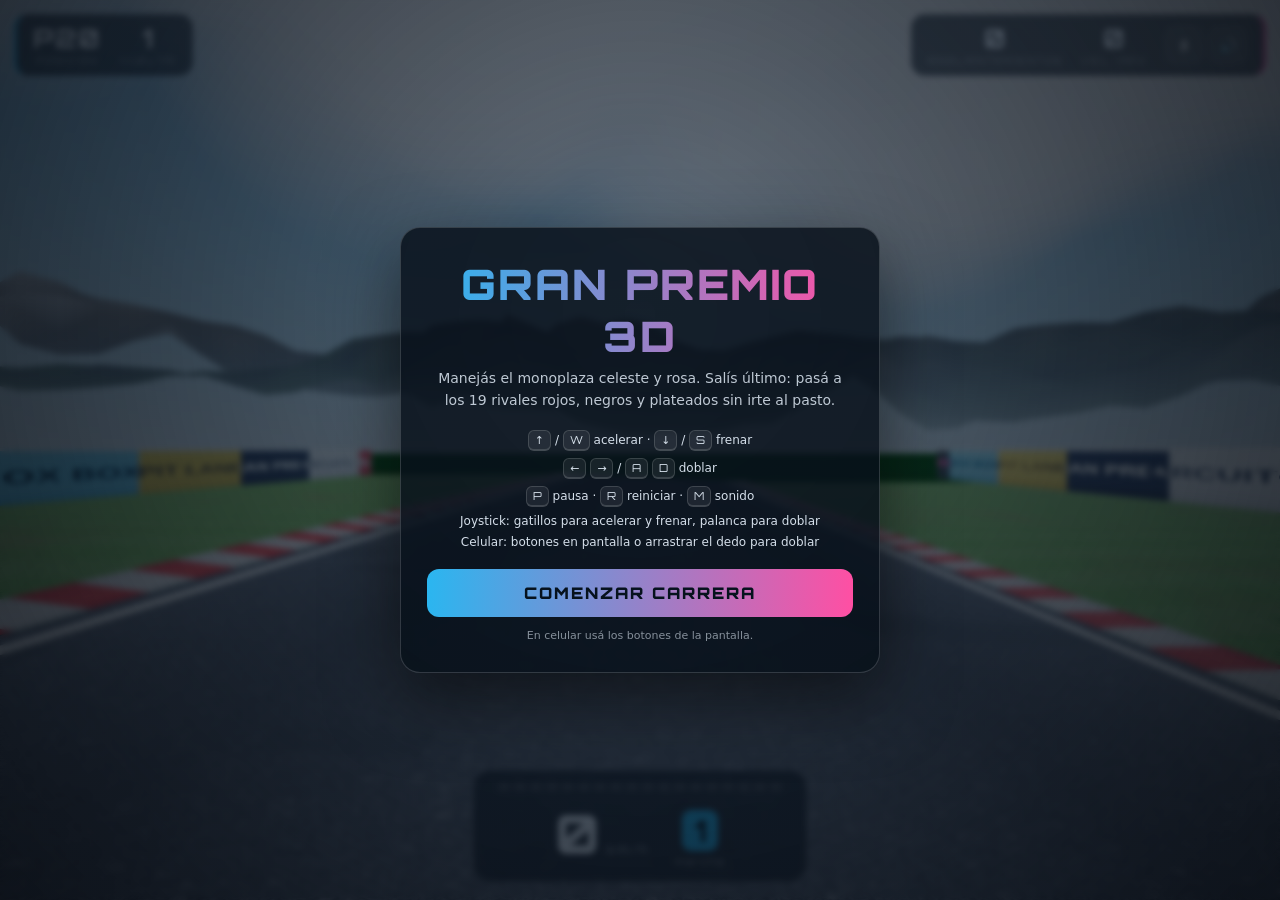
<file: index.html>
<!DOCTYPE html>
<html lang="es">
<head>
<meta charset="utf-8">
<meta name="viewport" content="width=device-width, initial-scale=1, maximum-scale=1, user-scalable=no, viewport-fit=cover">
<title>Gran Premio 3D — Fórmula 1</title>
<link rel="preconnect" href="https://fonts.googleapis.com">
<link rel="preconnect" href="https://fonts.gstatic.com" crossorigin>
<link href="https://fonts.googleapis.com/css2?family=Orbitron:wght@600;800;900&display=swap" rel="stylesheet">
<meta name="theme-color" content="#0a1420">
<meta name="mobile-web-app-capable" content="yes">
<meta name="apple-mobile-web-app-capable" content="yes">
<meta name="apple-mobile-web-app-status-bar-style" content="black-translucent">
<link rel="manifest" href="manifest.webmanifest">
<link rel="icon" href="icons/icon-192.png">
<link rel="apple-touch-icon" href="icons/icon-192.png">
<link rel="stylesheet" href="css/style.css">
</head>
<body>
  <canvas id="scene"></canvas>

  <div id="hud">
    <div class="panel tl">
      <div class="stat"><b id="pos">P20</b><span>posición</span></div>
      <div class="stat"><b id="lap">1</b><span>vuelta</span></div>
    </div>

    <div class="panel tr">
      <div class="stat"><b id="passes">0</b><span>adelantamientos</span></div>
      <div class="stat"><b id="best">0</b><span>vel. máx</span></div>
      <div class="btns">
        <button id="pausebtn" title="Pausa (P)" aria-label="Pausa">II</button>
        <button id="mute" title="Sonido (M)" aria-label="Sonido" aria-pressed="false">🔊</button>
      </div>
    </div>

    <div id="dash">
      <div id="revbar"></div>
      <div class="readout">
        <div class="speedbox"><b id="speed">0</b><span>km/h</span></div>
        <div class="gearbox"><b id="gear">1</b><span>marcha</span></div>
      </div>
    </div>

    <div id="rush" aria-hidden="true"></div>
    <div id="msg"></div>

    <div id="touch">
      <div class="pad left">
        <button id="tc-left" aria-label="Izquierda">◀</button>
        <button id="tc-right" aria-label="Derecha">▶</button>
      </div>
      <div class="pad right">
        <button id="tc-brake" aria-label="Freno">FRENO</button>
        <button id="tc-gas" aria-label="Acelerar">GAS</button>
      </div>
    </div>
  </div>

  <div id="overlay">
    <div class="card">
      <h1>GRAN PREMIO <span>3D</span></h1>
      <p class="tagline">Manejás el monoplaza celeste y rosa. Salís último: pasá a los 19 rivales rojos, negros y plateados sin irte al pasto.</p>
      <ul class="controls">
        <li><kbd>↑</kbd> / <kbd>W</kbd> acelerar · <kbd>↓</kbd> / <kbd>S</kbd> frenar</li>
        <li><kbd>←</kbd> <kbd>→</kbd> / <kbd>A</kbd> <kbd>D</kbd> doblar</li>
        <li><kbd>P</kbd> pausa · <kbd>R</kbd> reiniciar · <kbd>M</kbd> sonido</li>
        <li>Joystick: gatillos para acelerar y frenar, palanca para doblar</li>
        <li>Celular: botones en pantalla o arrastrar el dedo para doblar</li>
      </ul>
      <button id="startbtn">COMENZAR CARRERA</button>
      <p class="hint">En celular usá los botones de la pantalla.</p>
    </div>
  </div>

  <script src="vendor/three.min.js"></script>
  <script src="js/input.js"></script>
  <script src="js/textures.js"></script>
  <script src="js/fx.js"></script>
  <script src="js/terrain.js"></script>
  <script src="js/track.js"></script>
  <script src="js/car.js"></script>
  <script src="js/sky.js"></script>
  <script src="js/game.js"></script>
  <script>
    // Instalable y jugable sin conexion (no aplica dentro del APK: file://)
    if ('serviceWorker' in navigator && location.protocol.indexOf('http') === 0) {
      window.addEventListener('load', function () {
        navigator.serviceWorker.register('sw.js').catch(function () {});
      });
    }
  </script>
</body>
</html>
</file>
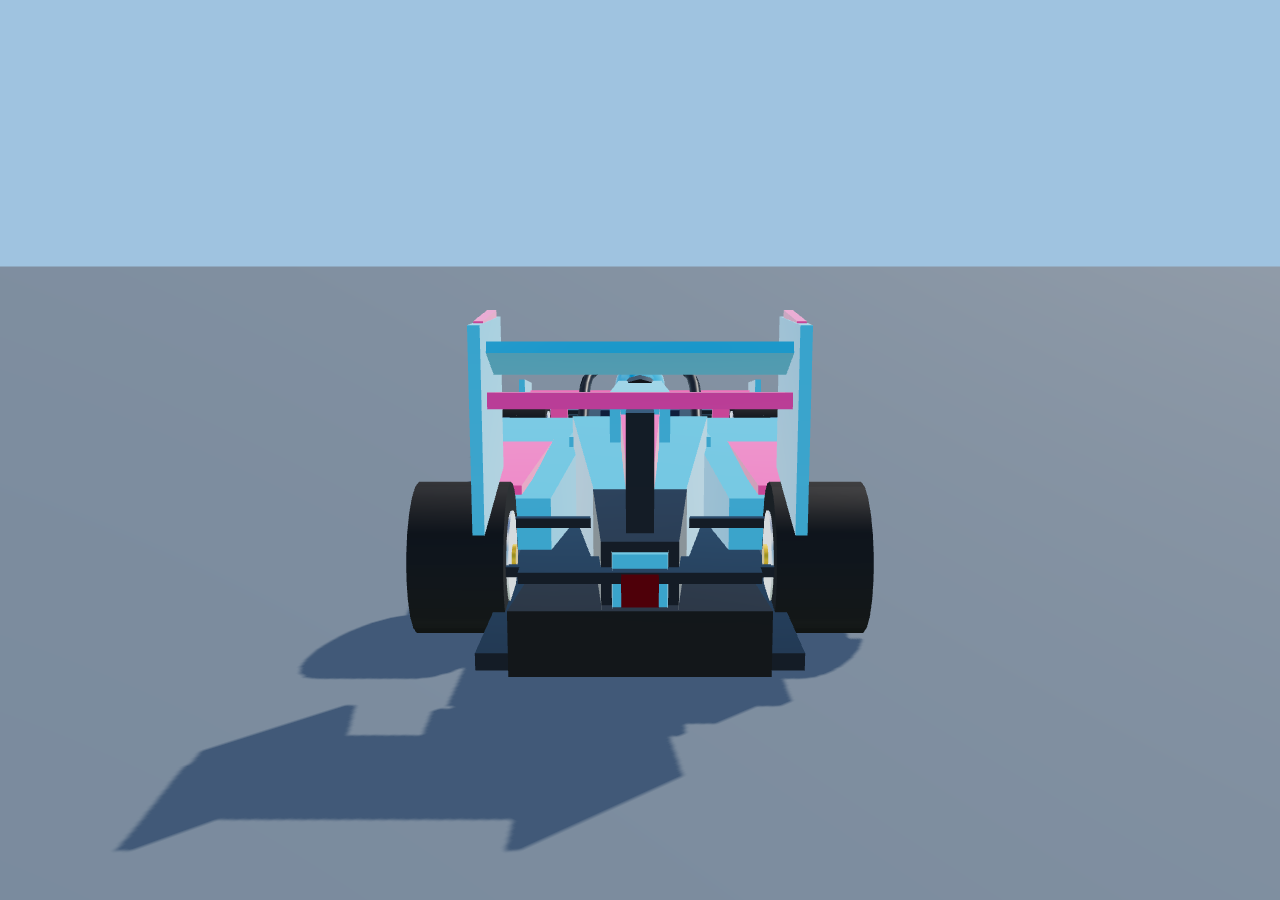
<file: showroom.html>
<!DOCTYPE html>
<html lang="es"><head><meta charset="utf-8"><title>Showroom</title>
<style>html,body{margin:0;height:100%;background:#1b2330;overflow:hidden}canvas{display:block}</style></head>
<body>
<canvas id="c"></canvas>
<script src="vendor/three.min.js"></script>
<script src="js/textures.js"></script>
<script src="js/car.js"></script>
<script>
var r = new THREE.WebGLRenderer({canvas: document.getElementById('c'), antialias:true});
r.setSize(innerWidth, innerHeight); r.shadowMap.enabled = true; r.shadowMap.type = THREE.PCFSoftShadowMap;
if ('outputColorSpace' in r) r.outputColorSpace = THREE.SRGBColorSpace;
r.toneMapping = THREE.ACESFilmicToneMapping; r.toneMappingExposure = 0.98;
var sc = new THREE.Scene(); sc.background = new THREE.Color(0x9fc3e0);
var cam = new THREE.PerspectiveCamera(38, innerWidth/innerHeight, 0.1, 200);
sc.add(new THREE.HemisphereLight(0xc6ddf2, 0x4a6b34, 0.45));
var sun = new THREE.DirectionalLight(0xfff3e0, 1.2); sun.position.set(-6, 9, 6); sun.castShadow = true;
sun.shadow.camera.left=-8;sun.shadow.camera.right=8;sun.shadow.camera.top=8;sun.shadow.camera.bottom=-8;
sun.shadow.mapSize.set(2048,2048); sun.shadow.normalBias=0.03; sc.add(sun);
var floor = new THREE.Mesh(new THREE.PlaneGeometry(60,60), new THREE.MeshStandardMaterial({color:0x55606c, roughness:0.9}));
floor.rotation.x = -Math.PI/2; floor.receiveShadow = true; sc.add(floor);
var pm = new THREE.PMREMGenerator(r); sc.environment = pm.fromEquirectangular(GFX.sky()).texture;
var car = CarFactory.build(Object.assign({}, CarFactory.LIVERIES.alpine, {blobShadow:false}));
sc.add(car.root);
window.setView = function(which){
  var p = {rear:[0,2.2,-8], front:[0,1.8,8.5], side:[8,2.0,0.5], top:[3.2,5.2,5.2], cockpit:[1.4,1.5,3.2]}[which];
  cam.position.set(p[0],p[1],p[2]); cam.lookAt(0,0.6,0); r.render(sc,cam);
};
setView('rear');
</script></body></html>
</file>
<file: css/style.css>
:root {
  --celeste: #2ab6f0;
  --rosa: #ff4fa3;
  --panel: rgba(10, 18, 28, 0.62);
  --line: rgba(255, 255, 255, 0.16);
  --font: 'Orbitron', 'Segoe UI', system-ui, sans-serif;
}

* { box-sizing: border-box; }

html, body {
  margin: 0;
  padding: 0;
  height: 100%;
  overflow: hidden;
  background: #0a1420;
  color: #eaf4ff;
  font-family: var(--font);
  -webkit-tap-highlight-color: transparent;
}

#scene { display: block; width: 100vw; height: 100vh; }

#hud {
  position: fixed;
  inset: 0;
  pointer-events: none;
  padding: max(14px, env(safe-area-inset-top)) max(14px, env(safe-area-inset-right)) max(14px, env(safe-area-inset-bottom)) max(14px, env(safe-area-inset-left));
}

.panel {
  position: absolute;
  display: flex;
  gap: 18px;
  align-items: center;
  padding: 10px 16px;
  background: var(--panel);
  border: 1px solid var(--line);
  border-radius: 14px;
  backdrop-filter: blur(6px);
}
.panel.tl { top: 14px; left: 14px; border-left: 3px solid var(--celeste); }
.panel.tr { top: 14px; right: 14px; border-right: 3px solid var(--rosa); }

.stat { display: flex; flex-direction: column; align-items: center; line-height: 1; }
.stat b { font-size: 26px; font-weight: 800; letter-spacing: 1px; font-variant-numeric: tabular-nums; }
.stat span { margin-top: 5px; font-size: 9px; letter-spacing: 2px; text-transform: uppercase; opacity: .62; }

.btns { display: flex; gap: 6px; }
.btns button {
  pointer-events: auto;
  border: 1px solid var(--line);
  background: rgba(255, 255, 255, .07);
  color: #fff;
  font-family: var(--font);
  font-size: 15px;
  font-weight: 700;
  border-radius: 10px;
  width: 38px; height: 38px;
  cursor: pointer;
  touch-action: manipulation;
}
.btns button:hover { background: rgba(255, 255, 255, .14); }
.btns button:focus-visible { outline: 2px solid var(--celeste); outline-offset: 2px; }

#dash {
  position: absolute;
  left: 50%;
  bottom: 18px;
  transform: translateX(-50%);
  display: flex;
  flex-direction: column;
  align-items: center;
  gap: 8px;
  padding: 12px 24px 14px;
  background: var(--panel);
  border: 1px solid var(--line);
  border-radius: 18px;
  backdrop-filter: blur(6px);
  min-width: 300px;
}

#revbar { display: flex; gap: 4px; }
#revbar i {
  width: 12px; height: 8px;
  border-radius: 2px;
  background: rgba(255, 255, 255, .13);
  transition: background .06s linear;
}
#revbar i.on { background: #45f08a; box-shadow: 0 0 8px rgba(69, 240, 138, .8); }
#revbar i.amber.on { background: #ffd23f; box-shadow: 0 0 8px rgba(255, 210, 63, .8); }
#revbar i.red.on { background: #ff3b57; box-shadow: 0 0 10px rgba(255, 59, 87, .9); }

.readout { display: flex; align-items: flex-end; gap: 26px; }
.speedbox { display: flex; align-items: baseline; gap: 8px; }
.speedbox b { font-size: 54px; font-weight: 900; letter-spacing: -1px; font-variant-numeric: tabular-nums; }
.speedbox span { font-size: 12px; letter-spacing: 2px; opacity: .65; }
.gearbox { display: flex; flex-direction: column; align-items: center; }
.gearbox b {
  font-size: 30px; font-weight: 800; color: #0a1420;
  background: var(--celeste);
  border-radius: 9px;
  padding: 2px 12px;
}
.gearbox span { margin-top: 5px; font-size: 9px; letter-spacing: 2px; opacity: .62; }

#msg {
  position: absolute;
  top: 22%;
  left: 50%;
  transform: translate(-50%, -10px);
  font-size: clamp(20px, 4vw, 36px);
  font-weight: 900;
  letter-spacing: 3px;
  text-shadow: 0 4px 24px rgba(0, 0, 0, .65);
  color: #fff;
  opacity: 0;
  transition: opacity .2s ease, transform .2s ease;
  white-space: nowrap;
}
#msg.show { opacity: 1; transform: translate(-50%, 0); }

body.offtrack #dash { box-shadow: 0 0 0 2px var(--rosa); }

/* Halo de velocidad: se cierra la vista cuando el auto vuela. */
#rush {
  position: absolute;
  inset: 0;
  pointer-events: none;
  opacity: 0;
  transition: opacity .25s linear;
  background:
    radial-gradient(ellipse 62% 58% at 50% 50%, rgba(0, 0, 0, 0) 55%, rgba(4, 10, 18, .55) 100%),
    linear-gradient(90deg, rgba(42, 182, 240, .16), rgba(0, 0, 0, 0) 18%, rgba(0, 0, 0, 0) 82%, rgba(255, 79, 163, .16));
}

/* Pausa: se oscurece la escena. */
body.paused::after {
  content: '';
  position: fixed;
  inset: 0;
  background: rgba(4, 10, 18, .55);
  pointer-events: none;
  z-index: 5;
}
body.paused #msg { z-index: 6; }

/* controles tactiles */
#touch { position: absolute; inset: auto 0 0 0; display: none; justify-content: space-between; padding: 0 16px 18px; }
#touch .pad { display: flex; gap: 12px; pointer-events: auto; }
#touch button {
  width: 88px; height: 88px;
  touch-action: none;
  border-radius: 50%;
  border: 1px solid var(--line);
  background: rgba(10, 18, 28, .6);
  color: #fff;
  font-family: var(--font);
  font-size: 15px;
  font-weight: 700;
  backdrop-filter: blur(4px);
}
#touch button:active { background: rgba(42, 182, 240, .5); }
#tc-gas { background: rgba(42, 182, 240, .35) !important; }
#tc-brake { background: rgba(255, 79, 163, .3) !important; }

@media (hover: none) and (pointer: coarse) {
  #touch { display: flex; }
  #dash { bottom: 120px; min-width: 240px; padding: 10px 16px 12px; }
  .speedbox b { font-size: 40px; }
  #revbar i { width: 9px; }
}

/* pantalla inicial */
#overlay {
  position: fixed;
  inset: 0;
  display: grid;
  place-items: center;
  padding: 20px;
  background: radial-gradient(circle at 50% 35%, rgba(12, 30, 50, .55), rgba(4, 9, 16, .88));
  backdrop-filter: blur(3px);
  transition: opacity .35s ease;
}
#overlay.hidden { opacity: 0; pointer-events: none; }

.card {
  max-width: 480px;
  width: 100%;
  text-align: center;
  padding: 30px 26px;
  background: rgba(8, 16, 26, .82);
  border: 1px solid var(--line);
  border-radius: 20px;
  box-shadow: 0 26px 70px rgba(0, 0, 0, .55);
}
.card h1 {
  margin: 0 0 6px;
  font-size: clamp(28px, 6vw, 42px);
  font-weight: 900;
  letter-spacing: 2px;
  background: linear-gradient(92deg, var(--celeste), var(--rosa));
  -webkit-background-clip: text;
  background-clip: text;
  color: transparent;
}
.card h1 span { color: transparent; }
.tagline { margin: 0 0 18px; font-family: system-ui, sans-serif; font-size: 14px; line-height: 1.55; opacity: .8; }
.controls { list-style: none; margin: 0 0 20px; padding: 0; display: grid; gap: 7px; font-size: 12px; font-family: system-ui, sans-serif; opacity: .9; }
kbd {
  display: inline-block;
  min-width: 22px;
  padding: 2px 6px;
  border: 1px solid var(--line);
  border-bottom-width: 2px;
  border-radius: 6px;
  background: rgba(255, 255, 255, .08);
  font-family: var(--font);
  font-size: 11px;
}
#startbtn {
  width: 100%;
  padding: 14px 18px;
  border: 0;
  border-radius: 12px;
  background: linear-gradient(92deg, var(--celeste), var(--rosa));
  color: #06121d;
  font-family: var(--font);
  font-size: 16px;
  font-weight: 900;
  letter-spacing: 2px;
  cursor: pointer;
}
#startbtn:hover { filter: brightness(1.08); }
.hint { margin: 12px 0 0; font-size: 11px; font-family: system-ui, sans-serif; opacity: .55; }


@media (prefers-reduced-motion: reduce) {
  #msg, #rush, #overlay { transition: none; }
}
</file>
